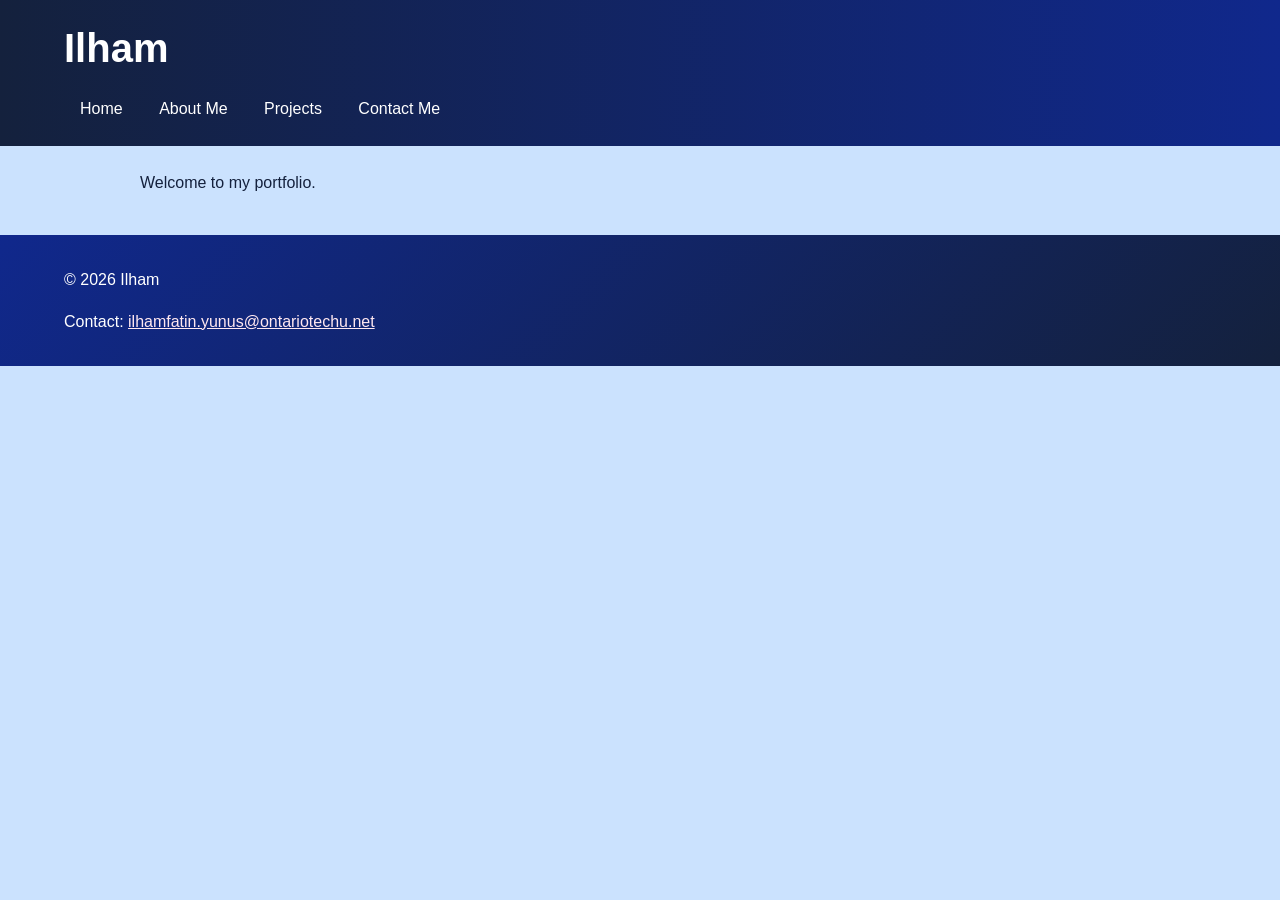
<file: index.html>
<!DOCTYPE html>
<html lang="en">
<head>
  <meta charset="utf-8">
  <meta name="viewport" content="width=device-width, initial-scale=1">
  <title>Home | Ilham</title>
  <link rel="stylesheet" href="css/base.css">
  <link rel="stylesheet" href="css/mobile.css" media="only screen and (max-width: 480px)">
  <link rel="stylesheet" href="css/tablet.css" media="only screen and (min-width: 481px) and (max-width: 959px)">
  <link rel="stylesheet" href="css/laptop.css" media="only screen and (min-width: 960px)">
</head>
<body>
  <header>
    <h1>Ilham</h1>
    <nav aria-label="Main navigation">
      <ul>
        <li><a href="index.html">Home</a></li>
        <li><a href="about.html">About Me</a></li>
        <li><a href="projects.html">Projects</a></li>
        <li><a href="contact.html">Contact Me</a></li>
      </ul>
    </nav>
  </header>
  <main>
    <p>Welcome to my portfolio.</p>
  </main>
  <footer>
    <p>&copy; 2026 Ilham</p>
    <p>Contact: <a href="mailto:ilhamfatin.yunus@ontariotechu.net">ilhamfatin.yunus@ontariotechu.net</a></p>
  </footer>
</body>
</html>
</file>
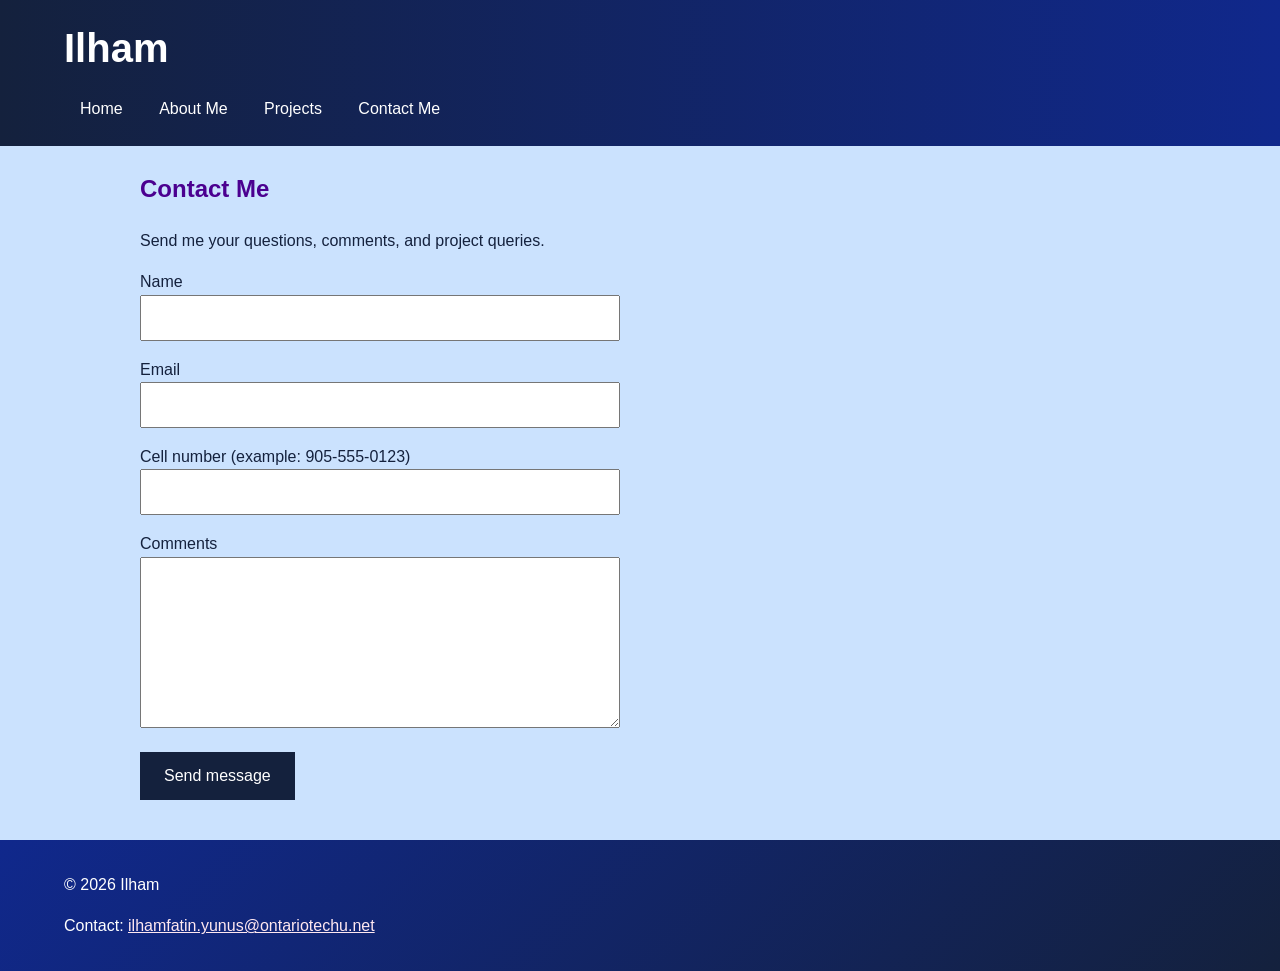
<file: contact.html>
<!DOCTYPE html>
<html lang="en">
<head>
  <meta charset="utf-8">
  <meta name="viewport" content="width=device-width, initial-scale=1">
  <title>Contact Me | Ilham</title>
  <link rel="stylesheet" href="css/base.css">
  <link rel="stylesheet" href="css/mobile.css" media="only screen and (max-width: 480px)">
  <link rel="stylesheet" href="css/tablet.css" media="only screen and (min-width: 481px) and (max-width: 959px)">
  <link rel="stylesheet" href="css/laptop.css" media="only screen and (min-width: 960px)">
</head>
<body>
  <header>
    <h1>Ilham</h1>
    <nav aria-label="Main navigation">
      <ul>
        <li><a href="index.html">Home</a></li>
        <li><a href="about.html">About Me</a></li>
        <li><a href="projects.html">Projects</a></li>
        <li><a href="contact.html">Contact Me</a></li>
      </ul>
    </nav>
  </header>
  <main>
    <h2>Contact Me</h2>
    <p>Send me your questions, comments, and project queries.</p>
    <form action="#" method="post">
      <p>
        <label for="name">Name</label><br>
        <input type="text" id="name" name="name" required minlength="2" maxlength="60">
      </p>
      <p>
        <label for="email">Email</label><br>
        <input type="email" id="email" name="email" required>
      </p>
      <p>
        <label for="phone">Cell number (example: 905-555-0123)</label><br>
        <input type="tel" id="phone" name="phone" required pattern="[0-9]{3}-[0-9]{3}-[0-9]{4}" title="Enter a phone number like 905-555-0123">
      </p>
      <p>
        <label for="comments">Comments</label><br>
        <textarea id="comments" name="comments" rows="6" cols="40" required minlength="10" maxlength="500"></textarea>
      </p>
      <p>
        <button type="submit">Send message</button>
      </p>
    </form>
  </main>
  <footer>
    <p>&copy; 2026 Ilham</p>
    <p>Contact: <a href="mailto:ilhamfatin.yunus@ontariotechu.net">ilhamfatin.yunus@ontariotechu.net</a></p>
  </footer>
</body>
</html>
</file>
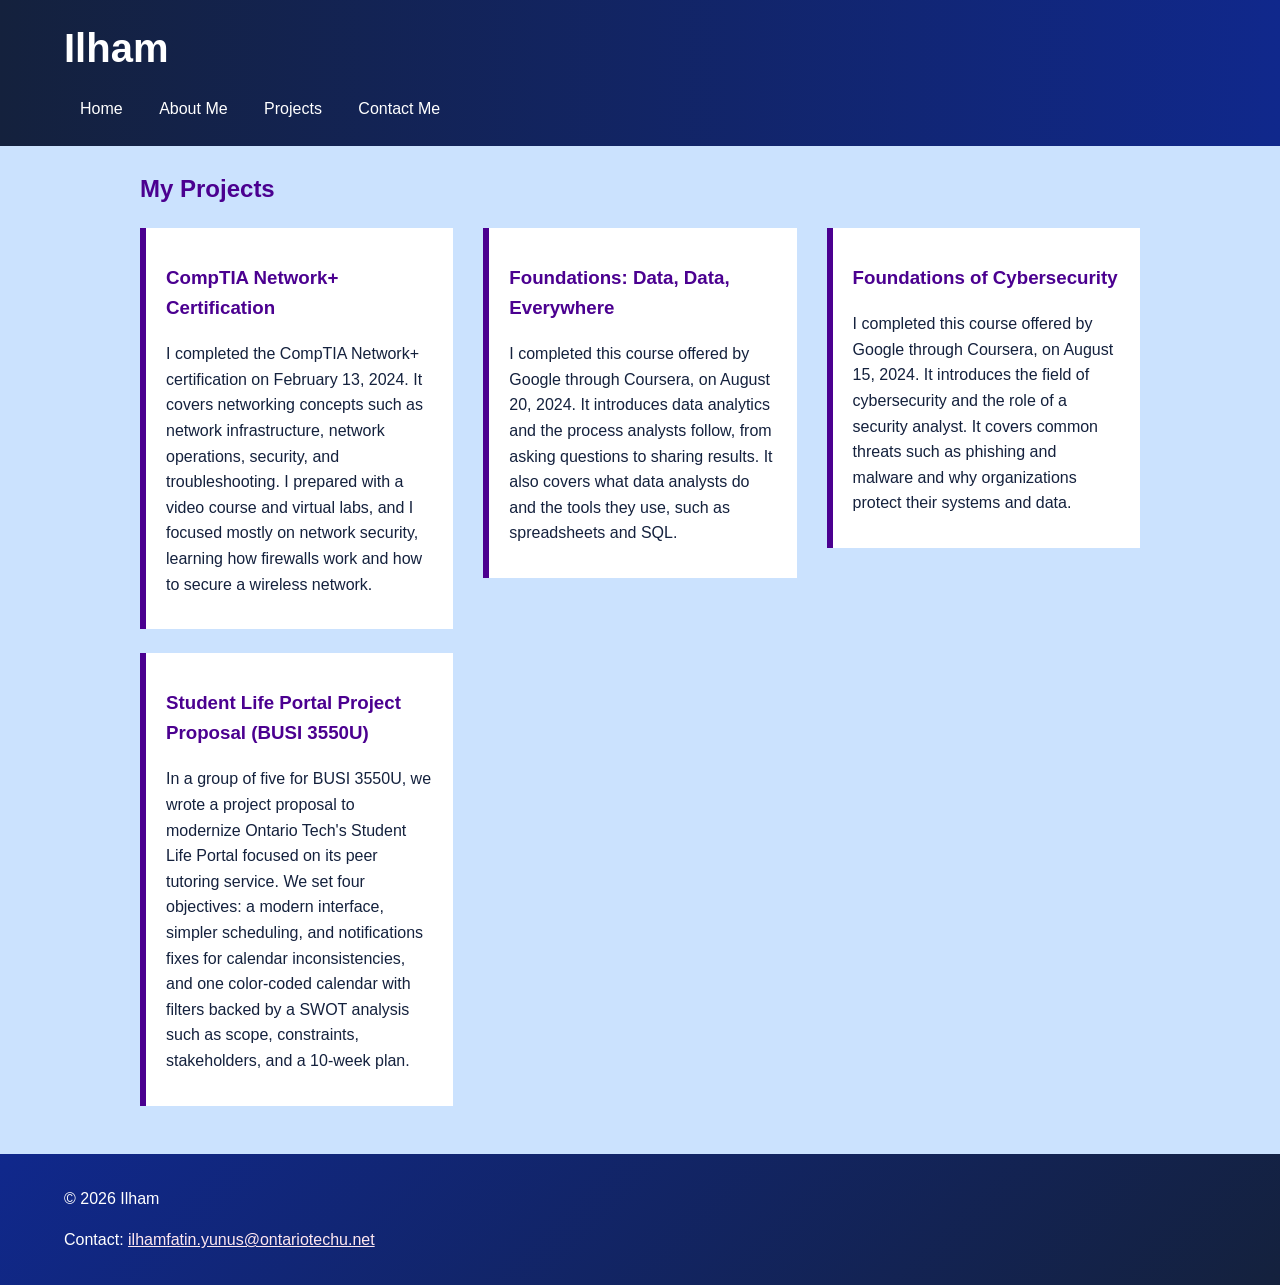
<file: projects.html>
<!DOCTYPE html>
<html lang="en">
<head>
  <meta charset="utf-8">
  <meta name="viewport" content="width=device-width, initial-scale=1">
  <title>Projects | Ilham</title>
  <link rel="stylesheet" href="css/base.css">
  <link rel="stylesheet" href="css/mobile.css" media="only screen and (max-width: 480px)">
  <link rel="stylesheet" href="css/tablet.css" media="only screen and (min-width: 481px) and (max-width: 959px)">
  <link rel="stylesheet" href="css/laptop.css" media="only screen and (min-width: 960px)">
</head>
<body>
  <header>
    <h1>Ilham</h1>
    <nav aria-label="Main navigation">
      <ul>
        <li><a href="index.html">Home</a></li>
        <li><a href="about.html">About Me</a></li>
        <li><a href="projects.html">Projects</a></li>
        <li><a href="contact.html">Contact Me</a></li>
      </ul>
    </nav>
  </header>
  <main>
    <h2>My Projects</h2>
    <article>
      <h3>CompTIA Network+ Certification</h3>
      <p>I completed the CompTIA Network+ certification on February 13, 2024. It covers networking concepts such as network infrastructure, network operations, security, and troubleshooting. I prepared with a video course and virtual labs, and I focused mostly on network security, learning how firewalls work and how to secure a wireless network.</p>
    </article>
    <article>
      <h3>Foundations: Data, Data, Everywhere</h3>
      <p>I completed this course offered by Google through Coursera, on August 20, 2024. It introduces data analytics and the process analysts follow, from asking questions to sharing results. It also covers what data analysts do and the tools they use, such as spreadsheets and SQL.</p>
    </article>
    <article>
      <h3>Foundations of Cybersecurity</h3>
      <p>I completed this course offered by Google through Coursera, on August 15, 2024. It introduces the field of cybersecurity and the role of a security analyst. It covers common threats such as phishing and malware and why organizations protect their systems and data.</p>
    </article>
    <article>
      <h3>Student Life Portal Project Proposal (BUSI 3550U)</h3>
      <p>In a group of five for BUSI 3550U, we wrote a project proposal to modernize Ontario Tech's Student Life Portal focused on its peer tutoring service. We set four objectives: a modern interface, simpler scheduling, and notifications fixes for calendar inconsistencies, and one color-coded calendar with filters backed by a SWOT analysis such as scope, constraints, stakeholders, and a 10-week plan.</p>
    </article>
  </main>
  <footer>
    <p>&copy; 2026 Ilham</p>
    <p>Contact: <a href="mailto:ilhamfatin.yunus@ontariotechu.net">ilhamfatin.yunus@ontariotechu.net</a></p>
  </footer>
</body>
</html>
</file>
<file: css/base.css>
/* base.css - shared styles for all four pages. No flexbox is used anywhere in this project. */

/* Colour variables. Replace these later with your Adobe Color palette. */
:root {
  --dark: #14213d;
  --mid: #10288c;
  --accent: #ffe8f0;
  --light: #cbe2fe;
  --white: #ffffff;
  --text: #14213d;
  --purple: #4b0090;
}

/* border-box makes widths include padding, which keeps fluid layouts predictable */
* {
  box-sizing: border-box;
}

body {
  margin: 0;
  font-family: "Trebuchet MS", Verdana, sans-serif;
  line-height: 1.6;
  color: var(--text);
  background: var(--light);
}

/* Header uses a LINEAR gradient that runs left to right */
header {
  background: linear-gradient(to right, var(--dark), var(--mid));
  color: var(--white);
  padding: 1rem 5%;
}

header h1 {
  margin: 0 0 0.5rem;
}

/* Navigation: list items sit side by side using inline-block, not flexbox */
nav ul {
  list-style: none;
  margin: 0;
  padding: 0;
}

nav li {
  display: inline-block;
}

nav a {
  display: inline-block;
  padding: 0.5rem 1rem;
  color: var(--white);
  text-decoration: none;
}

nav a:hover,
nav a:focus {
  background: var(--accent);
  color: var(--text);
}

/* Fluid layout: main is 90% of the screen width, capped at 1000px */
main {
  width: 90%;
  max-width: 1000px;
  margin: 1.5rem auto;
}

/* Clearfix: lets main grow to contain floated articles */
main::after {
  content: "";
  display: table;
  clear: both;
}

/* Project boxes: white card with a purple stripe (--purple from the Adobe palette) */
article {
  background: var(--white);
  border-left: 6px solid var(--purple);
  padding: 1rem 1.25rem;
  margin-bottom: 1.5rem;
}

/* Headings inside the page use the purple accent. It has strong contrast on the light blue background. */
h2,
h3 {
  color: var(--purple);
}

/* Contact form fields */
input,
textarea {
  width: 100%;
  max-width: 30rem;
  padding: 0.5rem;
  font: inherit;
}

button {
  padding: 0.7rem 1.5rem;
  background: var(--dark);
  color: var(--white);
  border: 0;
  font: inherit;
  cursor: pointer;
}

button:hover {
  background: var(--accent);
  color: var(--text);
}

/* Footer uses an ANGLED linear gradient (135 degrees) */
footer {
  background: linear-gradient(135deg, var(--mid), var(--dark));
  color: var(--white);
  padding: 1rem 5%;
}

footer a {
  color: var(--accent);
}
/* Images and video never grow wider than their container, which keeps the page fluid */
img,
video {
  max-width: 100%;
  height: auto;
}
</file>
<file: css/mobile.css>
/* mobile.css - phones, 480px wide and under. Loaded only for that range (see the media attribute on the link tag). */

/* Each project box takes the full width, so they stack in one column */
article {
  width: 100%;
}

/* Smaller heading so it fits on a narrow screen */
header h1 {
  font-size: 1.6rem;
}
</file>
<file: css/tablet.css>
/* tablet.css - tablets, 481px to 959px wide. Two project boxes per row, using floats (no flexbox). */

article {
  width: 48%;
  float: left;
}

/* Odd boxes (1, 3, 5) start a new row on the left, with a 4% gap before the next box */
article:nth-of-type(odd) {
  margin-right: 4%;
  clear: left;
}

header h1 {
  font-size: 2rem;
}
</file>
<file: css/laptop.css>
/* laptop.css - laptops and desktops, 960px wide and up. Three project boxes per row, using floats (no flexbox). */

/* Three boxes of 31.33% plus two 3% gaps add up to 100% of the row */
article {
  width: 31.33%;
  float: left;
  margin-right: 3%;
}

/* Boxes 1, 4, 7 start a new row */
article:nth-of-type(3n+1) {
  clear: left;
}

/* Boxes 3, 6, 9 are last in their row, so they have no right gap */
article:nth-of-type(3n) {
  margin-right: 0;
}

header h1 {
  font-size: 2.5rem;
}
</file>
